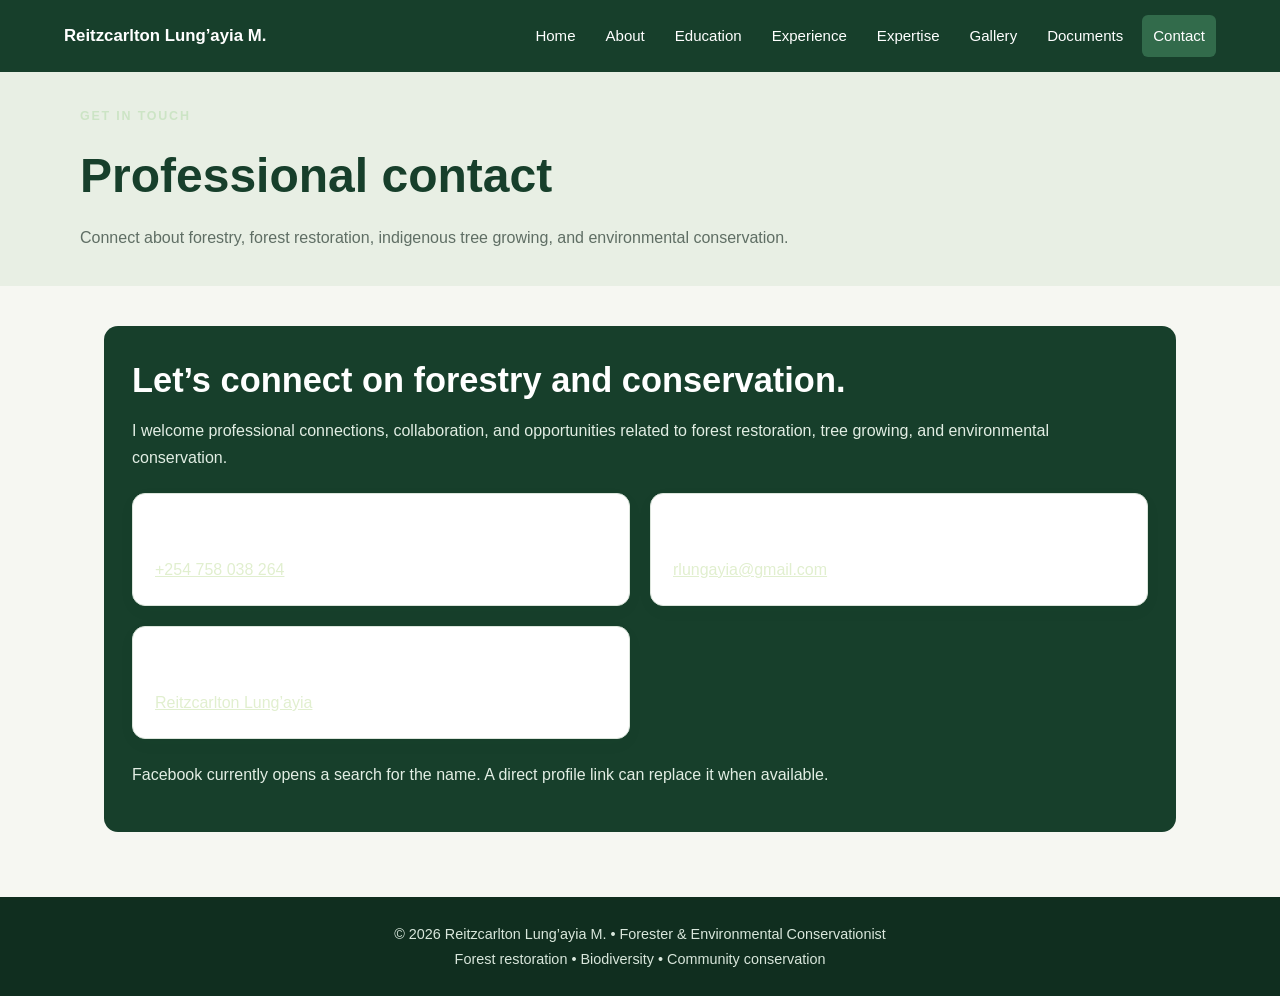
<file: contact.html>
<!doctype html><html lang="en"><head><meta charset="utf-8"><meta name="viewport" content="width=device-width,initial-scale=1"><meta name="description" content="Professional portfolio of Reitzcarlton Lung’ayia M., Forester and Environmental Conservationist."><title>Contact | Reitzcarlton Lung’ayia M.</title><link rel="stylesheet" href="style.css"></head><body><header class="topbar"><a class="brand" href="index.html">Reitzcarlton Lung’ayia M.</a><nav class="nav" aria-label="Main navigation"><a href="index.html">Home</a><a href="about.html">About</a><a href="education.html">Education</a><a href="experience.html">Experience</a><a href="expertise.html">Expertise</a><a href="gallery.html">Gallery</a><a href="downloads.html">Documents</a><a href="contact.html" aria-current="page">Contact</a></nav></header><section class="pagehead"><div><div class="label">Get in touch</div><h1>Professional contact</h1><p>Connect about forestry, forest restoration, indigenous tree growing, and environmental conservation.</p></div></section><main class="wrap"><div class="contact-box"><h2>Let’s connect on forestry and conservation.</h2><p>I welcome professional connections, collaboration, and opportunities related to forest restoration, tree growing, and environmental conservation.</p><div class="grid"><article class="card"><h3>Phone</h3><p><a href="tel:+254758038264">+254 758 038 264</a></p></article><article class="card"><h3>Email</h3><p><a href="mailto:rlungayia@gmail.com">rlungayia@gmail.com</a></p></article><article class="card"><h3>Facebook</h3><p><a href="https://www.facebook.com/search/top?q=Reitzcarlton%20Lung%27ayia" target="_blank" rel="noopener noreferrer">Reitzcarlton Lung’ayia</a></p></article></div><p>Facebook currently opens a search for the name. A direct profile link can replace it when available.</p></div></main><footer>© <span id="year"></span> Reitzcarlton Lung’ayia M. • Forester &amp; Environmental Conservationist<br>Forest restoration • Biodiversity • Community conservation</footer><script>document.getElementById("year").textContent=new Date().getFullYear();</script></body></html>
</file>
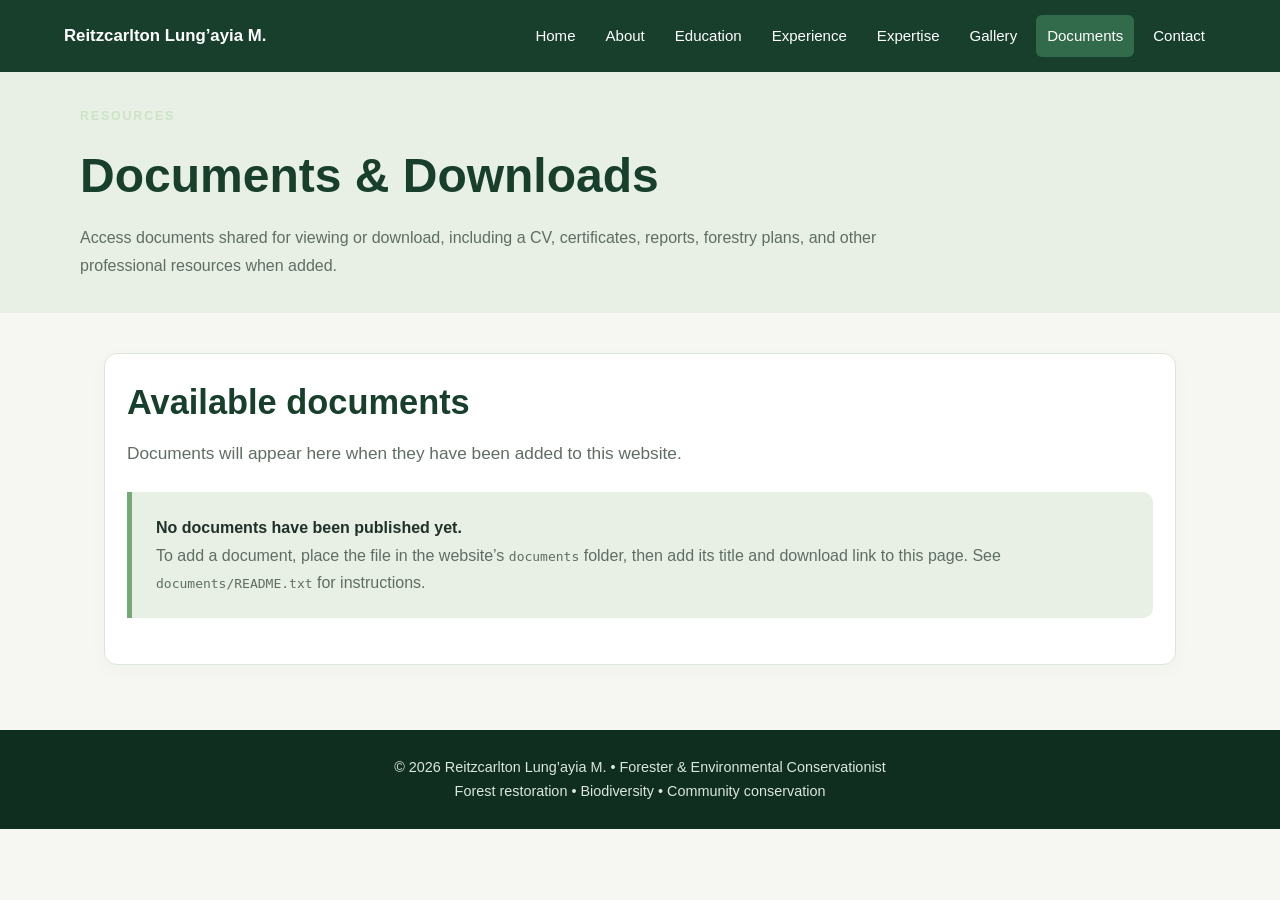
<file: downloads.html>
<!doctype html>
<html lang="en"><head><meta charset="utf-8"><meta name="viewport" content="width=device-width,initial-scale=1"><meta name="description" content="Download documents and resources shared by Reitzcarlton Lung’ayia M."><title>Documents & Downloads | Reitzcarlton Lung’ayia M.</title><link rel="stylesheet" href="style.css"></head>
<body><header class="topbar"><a class="brand" href="index.html">Reitzcarlton Lung’ayia M.</a><nav class="nav" aria-label="Main navigation"><a href="index.html">Home</a><a href="about.html">About</a><a href="education.html">Education</a><a href="experience.html">Experience</a><a href="expertise.html">Expertise</a><a href="gallery.html">Gallery</a><a href="downloads.html" aria-current="page">Documents</a><a href="contact.html">Contact</a></nav></header>
<section class="pagehead"><div><div class="label">Resources</div><h1>Documents &amp; Downloads</h1><p>Access documents shared for viewing or download, including a CV, certificates, reports, forestry plans, and other professional resources when added.</p></div></section>
<main class="wrap"><section class="card"><h2>Available documents</h2><p class="intro">Documents will appear here when they have been added to this website.</p><div class="highlight"><strong>No documents have been published yet.</strong><p>To add a document, place the file in the website’s <code>documents</code> folder, then add its title and download link to this page. See <code>documents/README.txt</code> for instructions.</p></div>
<!-- To publish a file, copy it into documents/ and add a card like this:
<article class="card download-card"><h3>Document title</h3><p>Brief description of the file.</p><a class="button primary" href="documents/your-file.pdf" download>Download document</a></article>
-->
</section></main><footer>© <span id="year"></span> Reitzcarlton Lung’ayia M. • Forester &amp; Environmental Conservationist<br>Forest restoration • Biodiversity • Community conservation</footer><script>document.getElementById("year").textContent=new Date().getFullYear();</script></body></html>
</file>
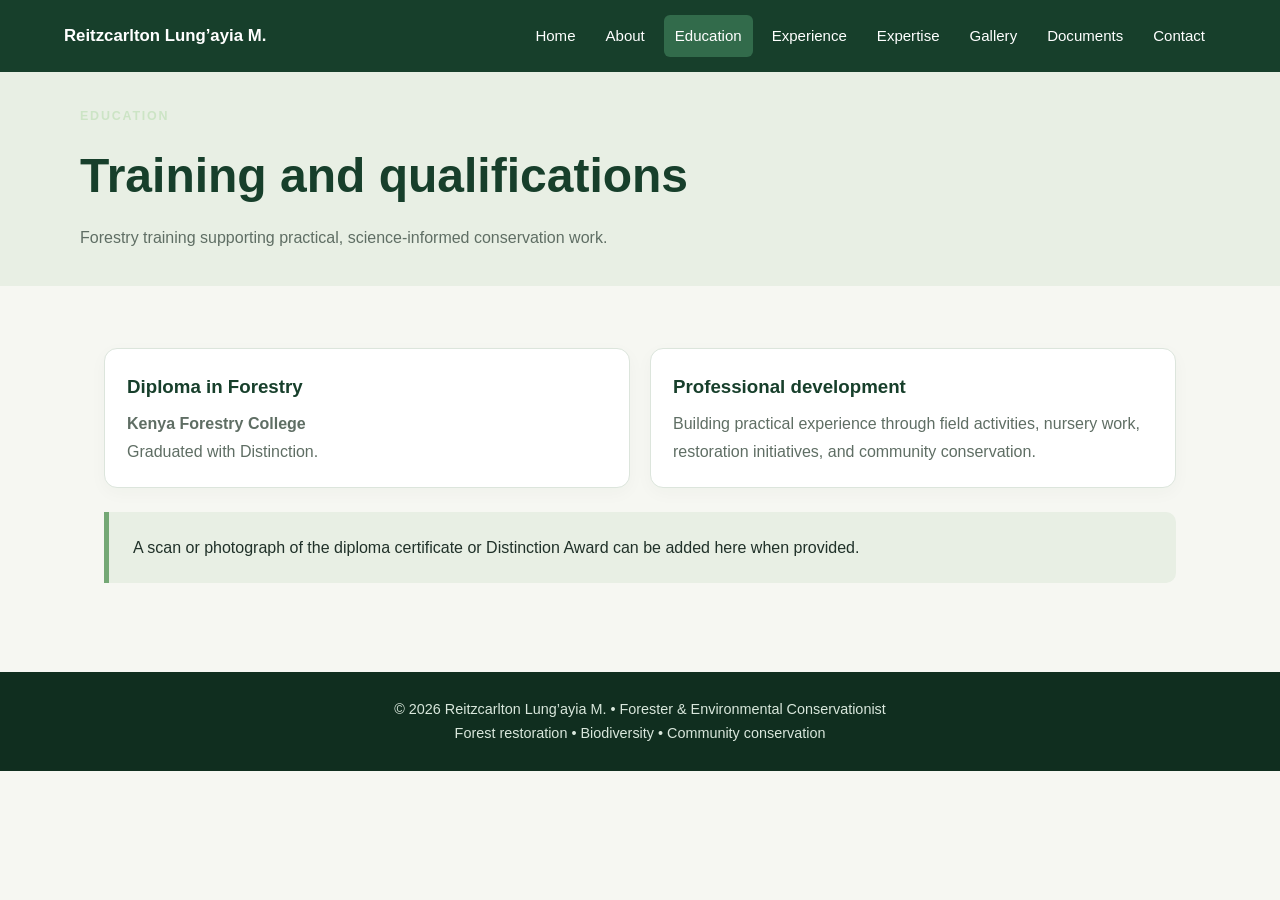
<file: education.html>
<!doctype html><html lang="en"><head><meta charset="utf-8"><meta name="viewport" content="width=device-width,initial-scale=1"><meta name="description" content="Professional portfolio of Reitzcarlton Lung’ayia M., Forester and Environmental Conservationist."><title>Education | Reitzcarlton Lung’ayia M.</title><link rel="stylesheet" href="style.css"></head><body><header class="topbar"><a class="brand" href="index.html">Reitzcarlton Lung’ayia M.</a><nav class="nav" aria-label="Main navigation"><a href="index.html">Home</a><a href="about.html">About</a><a href="education.html" aria-current="page">Education</a><a href="experience.html">Experience</a><a href="expertise.html">Expertise</a><a href="gallery.html">Gallery</a><a href="downloads.html">Documents</a><a href="contact.html">Contact</a></nav></header><section class="pagehead"><div><div class="label">Education</div><h1>Training and qualifications</h1><p>Forestry training supporting practical, science-informed conservation work.</p></div></section><main class="wrap"><div class="grid"><article class="card"><h3>Diploma in Forestry</h3><p><strong>Kenya Forestry College</strong><br>Graduated with Distinction.</p></article><article class="card"><h3>Professional development</h3><p>Building practical experience through field activities, nursery work, restoration initiatives, and community conservation.</p></article></div><div class="highlight">A scan or photograph of the diploma certificate or Distinction Award can be added here when provided.</div></main><footer>© <span id="year"></span> Reitzcarlton Lung’ayia M. • Forester &amp; Environmental Conservationist<br>Forest restoration • Biodiversity • Community conservation</footer><script>document.getElementById("year").textContent=new Date().getFullYear();</script></body></html>
</file>
<file: style.css>
:root{--forest:#173f2b;--green:#2d6a4f;--cream:#f6f7f2;--ink:#203129;--muted:#5f6e64;--line:#dce5dc;--light:#e6eee3}
*{box-sizing:border-box}body{margin:0;background:var(--cream);color:var(--ink);font-family:Arial,Helvetica,sans-serif;line-height:1.7}a{color:var(--green)}.topbar{background:var(--forest);color:#fff;padding:15px 5%;display:flex;justify-content:space-between;align-items:center;gap:20px;flex-wrap:wrap}.brand{font-weight:800;font-size:1.05rem;color:#fff;text-decoration:none}.nav{display:flex;gap:8px;flex-wrap:wrap}.nav a{color:#fff;text-decoration:none;padding:8px 11px;border-radius:6px;font-size:.94rem}.nav a:hover,.nav a[aria-current=page]{background:#326b4b}.hero{background:linear-gradient(115deg,rgba(15,48,32,.96),rgba(35,91,59,.84)),url('images/tree-nursery.jpg') center/cover;color:white;padding:72px 6%}.hero-inner{max-width:1120px;margin:auto;display:grid;grid-template-columns:1.25fr .75fr;gap:42px;align-items:center}.eyebrow,.label{text-transform:uppercase;letter-spacing:1.8px;font-weight:800;font-size:.78rem;color:#cce4c5}.hero h1{font-size:clamp(2.3rem,5vw,4.3rem);line-height:1.08;margin:14px 0}.hero p{font-size:1.1rem;max-width:700px;color:#edf4ed}.hero-photo{width:100%;max-height:430px;object-fit:cover;object-position:center 25%;border:5px solid rgba(255,255,255,.25);border-radius:18px;box-shadow:0 15px 35px #102e1f66}.button{display:inline-block;margin:10px 10px 0 0;padding:12px 18px;border-radius:7px;font-weight:700;text-decoration:none}.primary{background:#e1efcf;color:var(--forest)}.secondary{border:1px solid #fff;color:#fff}.wrap{max-width:1120px;margin:auto;padding:40px 24px 65px}.pagehead{background:#e8efe4;padding:34px 24px}.pagehead>div{max-width:1120px;margin:auto}.pagehead h1{font-size:clamp(2rem,4vw,3rem);color:var(--forest);margin:8px 0}.pagehead p{margin:0;max-width:850px;color:var(--muted)}h2{color:var(--forest);font-size:clamp(1.55rem,3vw,2.15rem);line-height:1.2;margin:6px 0 16px}.intro{font-size:1.08rem;color:var(--muted);max-width:900px}.grid{display:grid;grid-template-columns:repeat(2,minmax(0,1fr));gap:20px;margin:22px 0}.card{background:white;border:1px solid var(--line);border-radius:13px;padding:22px;box-shadow:0 5px 18px #183a2708}.card h3{margin:0 0 8px;color:var(--forest)}.card p{margin:0;color:var(--muted)}.card img{width:100%;height:250px;object-fit:cover;border-radius:9px;margin-bottom:14px}.feature{display:grid;grid-template-columns:1fr 1fr;gap:28px;align-items:center;margin:28px 0}.feature img{width:100%;max-height:440px;object-fit:cover;border-radius:14px}.pills{display:flex;flex-wrap:wrap;gap:10px;margin-top:20px}.pill{background:var(--light);color:#254b35;border-radius:100px;padding:8px 13px}.highlight{background:#e8efe4;border-left:5px solid #74a875;padding:22px 24px;border-radius:0 10px 10px 0;margin:24px 0}.contact-box{background:var(--forest);color:#fff;padding:28px;border-radius:14px}.contact-box h2,.contact-box h3{color:#fff}.contact-box p{color:#e2eee4}.contact-box a{color:#e1efcf;overflow-wrap:anywhere}.gallery{display:grid;grid-template-columns:repeat(2,minmax(0,1fr));gap:18px}.gallery figure{margin:0;background:#fff;border:1px solid var(--line);border-radius:12px;padding:12px}.gallery-image-link{display:block;cursor:zoom-in}.gallery img{display:block;width:100%;height:auto;max-height:720px;object-fit:contain;object-position:center;border-radius:8px;background:#eef1eb}.gallery figcaption{padding:10px 3px 3px;color:var(--muted)}footer{background:#102e1f;color:#d9e7dc;padding:25px 5%;text-align:center;font-size:.9rem}footer a{color:#e1efcf}@media(max-width:720px){.topbar{align-items:flex-start}.nav{gap:3px}.nav a{padding:7px;font-size:.86rem}.hero{padding:48px 6%}.hero-inner,.feature{grid-template-columns:1fr}.hero-photo{max-height:390px}.wrap{padding:30px 18px 50px}.grid,.gallery{grid-template-columns:1fr}.gallery img{max-height:none}}
</file>
